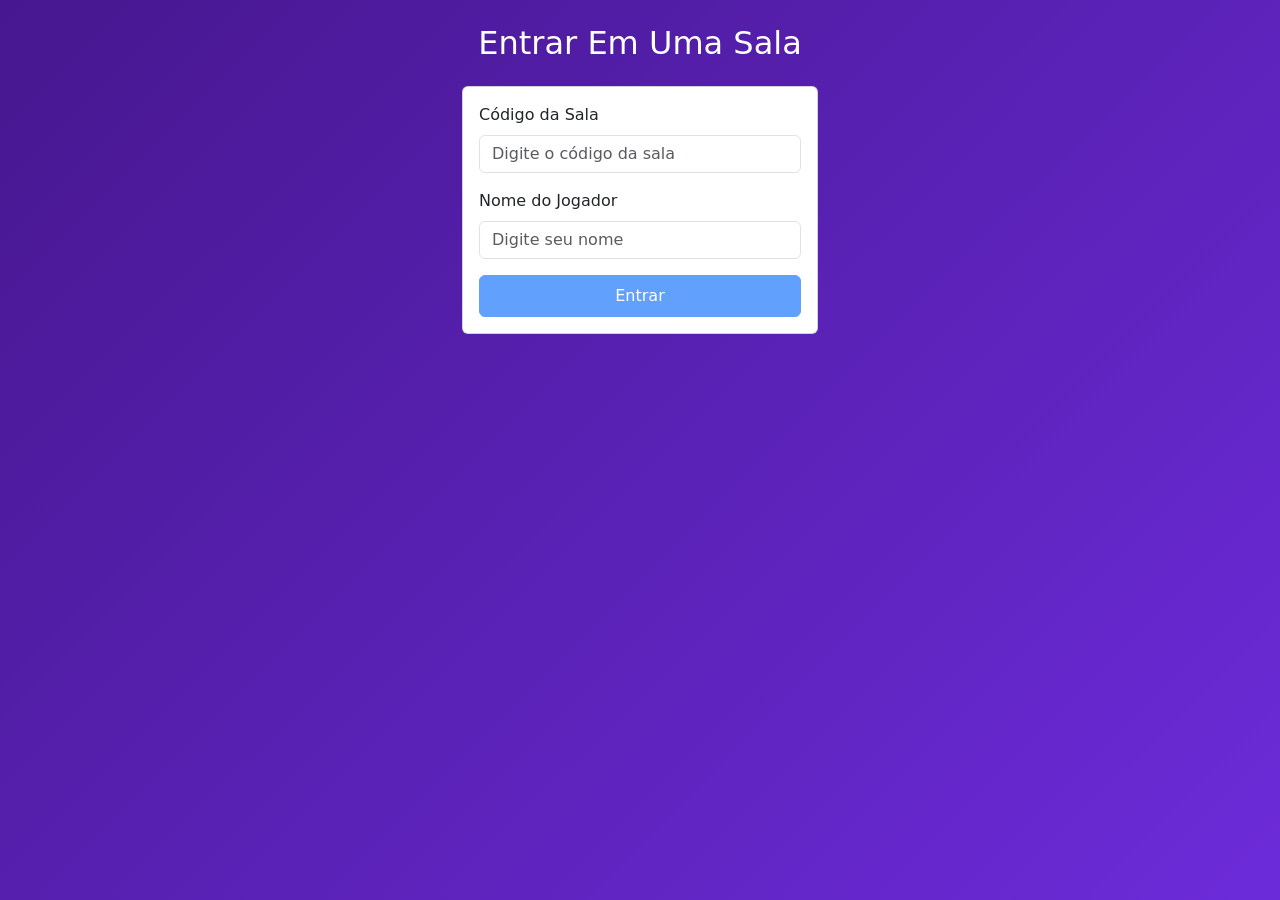
<file: jogador/index.html>
<!DOCTYPE html>
<html lang="en">
<head>
    <meta charset="UTF-8">
    <meta name="viewport" content="width=device-width, initial-scale=1.0">
    <title>Entrar em um Jogo</title>
    <link href="https://cdn.jsdelivr.net/npm/bootstrap@5.0.2/dist/css/bootstrap.min.css" rel="stylesheet">
    <style>
        body {
            background: linear-gradient(135deg, #46178f, #6c2bd9);
        }
    </style>
</head>
<body>
    <div class="d-flex justify-content-center align-items-center align-items-sm-start vh-100">
        <div class="container py-4">
            <div class="row justify-content-center">
                <div class="col-12 col-md-10 col-lg-4">
                    <h2 class="text-center text-white mb-4">Entrar Em Uma Sala</h2>
                    <div class="card">
                        <div class="card-body">
                            <label for="roomCodeInput" class="form-label">Código da Sala</label>
                            <input type="text" id="codigoSalaInput" class="form-control mb-3" placeholder="Digite o código da sala">
                            <label for="playerNameInput" class="form-label">Nome do Jogador</label>
                            <input type="text" id="nomeJogadorInput" class="form-control mb-2" placeholder="Digite seu nome">
                            <div id="message" class="text-center text-danger"></div>
                            <button class="btn btn-primary w-100 mt-2 py-2" id="entrarBtn" disabled>Entrar</button>
                        </div>
                    </div>
                </div>
            </div>
        </div>
    </div>

    <script src="js/index.js"></script>
</body>
</html>
</file>
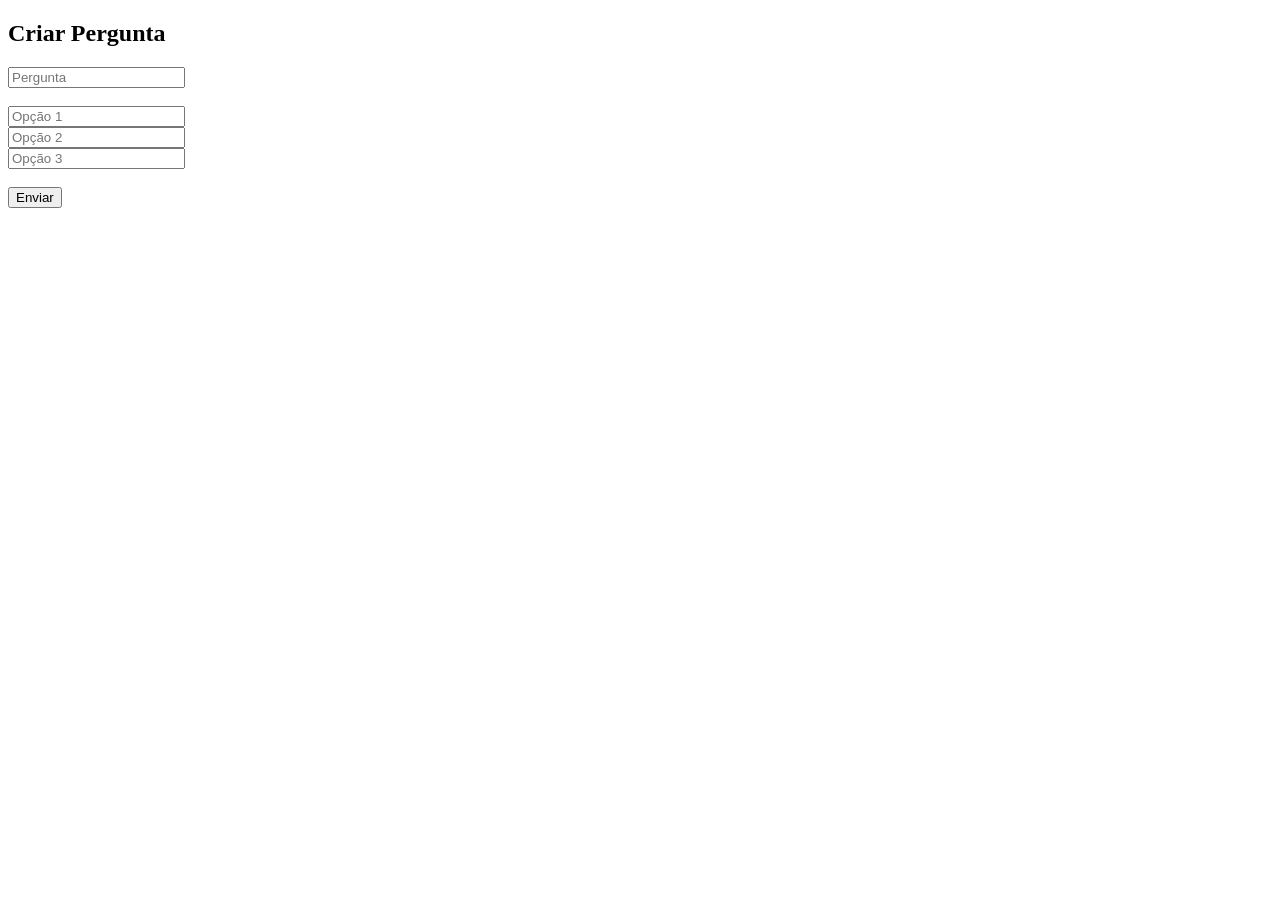
<file: pergunta.html>
<!DOCTYPE html>
<html>
<head>
    <title>Pergunta</title>
</head>
<body>

<h2>Criar Pergunta</h2>

<input id="q" placeholder="Pergunta"><br><br>
<input id="o1" placeholder="Opção 1"><br>
<input id="o2" placeholder="Opção 2"><br>
<input id="o3" placeholder="Opção 3"><br><br>

<button onclick="send()">Enviar</button>

<script>
const ws = new WebSocket("wss://ominous-xylophone-p9vp77v4g4394gw-8765.app.github.dev");

function send() {
    const data = {
        type: "question",
        question: q.value,
        options: [o1.value, o2.value, o3.value]
    };

    ws.send(JSON.stringify(data));
}
</script>

</body>
</html>
</file>
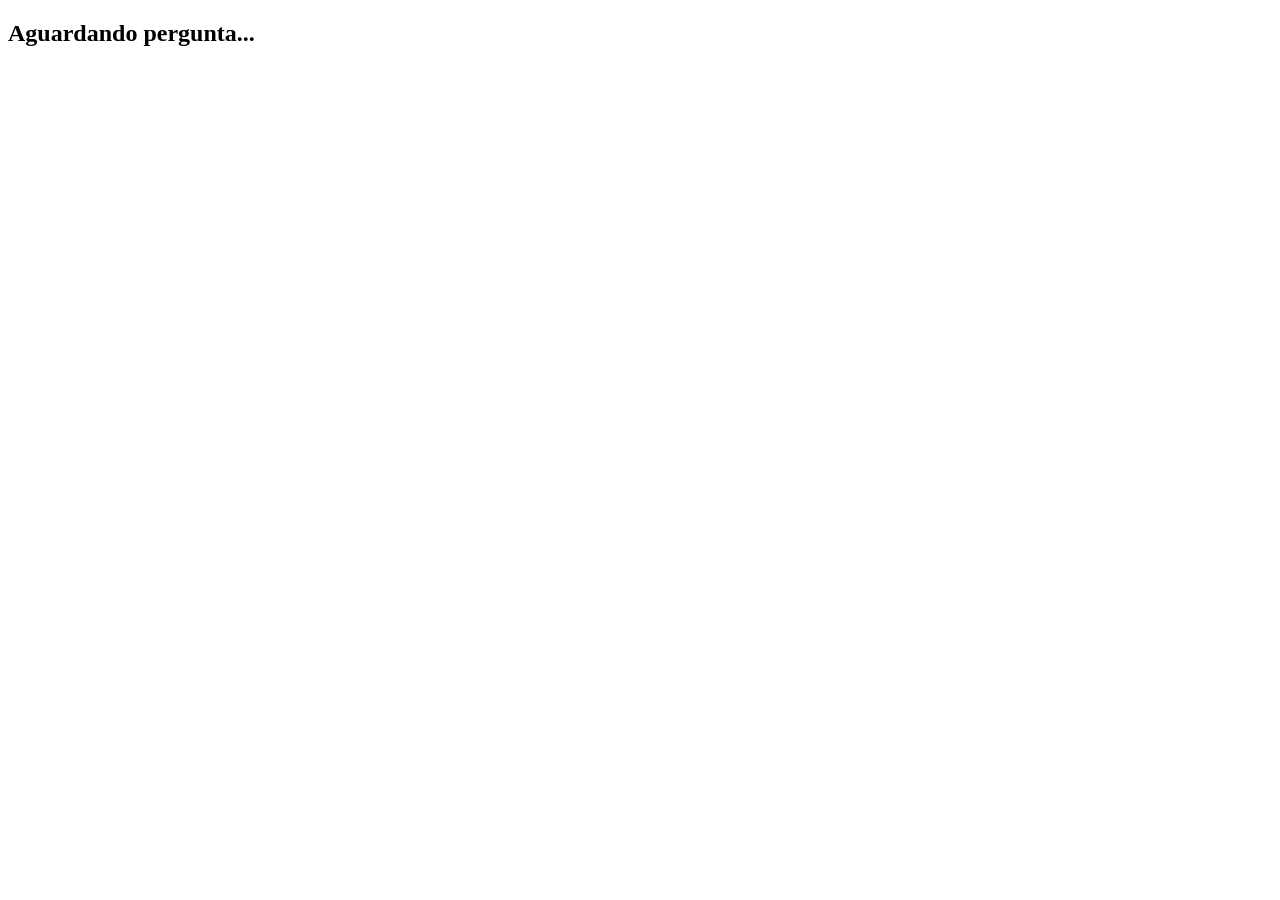
<file: resposta.html>
<!DOCTYPE html>
<html>
<head>
    <title>Responder</title>
</head>
<body>

<h2 id="question">Aguardando pergunta...</h2>
<div id="options"></div>

<script>
const ws = new WebSocket("wss://ominous-xylophone-p9vp77v4g4394gw-8765.app.github.dev");

ws.onmessage = (event) => {
    const data = JSON.parse(event.data);

    if (data.type === "question") {
        question.innerText = data.question;

        options.innerHTML = "";

        data.options.forEach(opt => {
            const btn = document.createElement("button");
            btn.innerText = opt;

            btn.onclick = () => {
                ws.send(JSON.stringify({
                    type: "answer",
                    answer: opt
                }));
            };

            options.appendChild(btn);
            options.appendChild(document.createElement("br"));
        });
    }
};
</script>

</body>
</html>
</file>
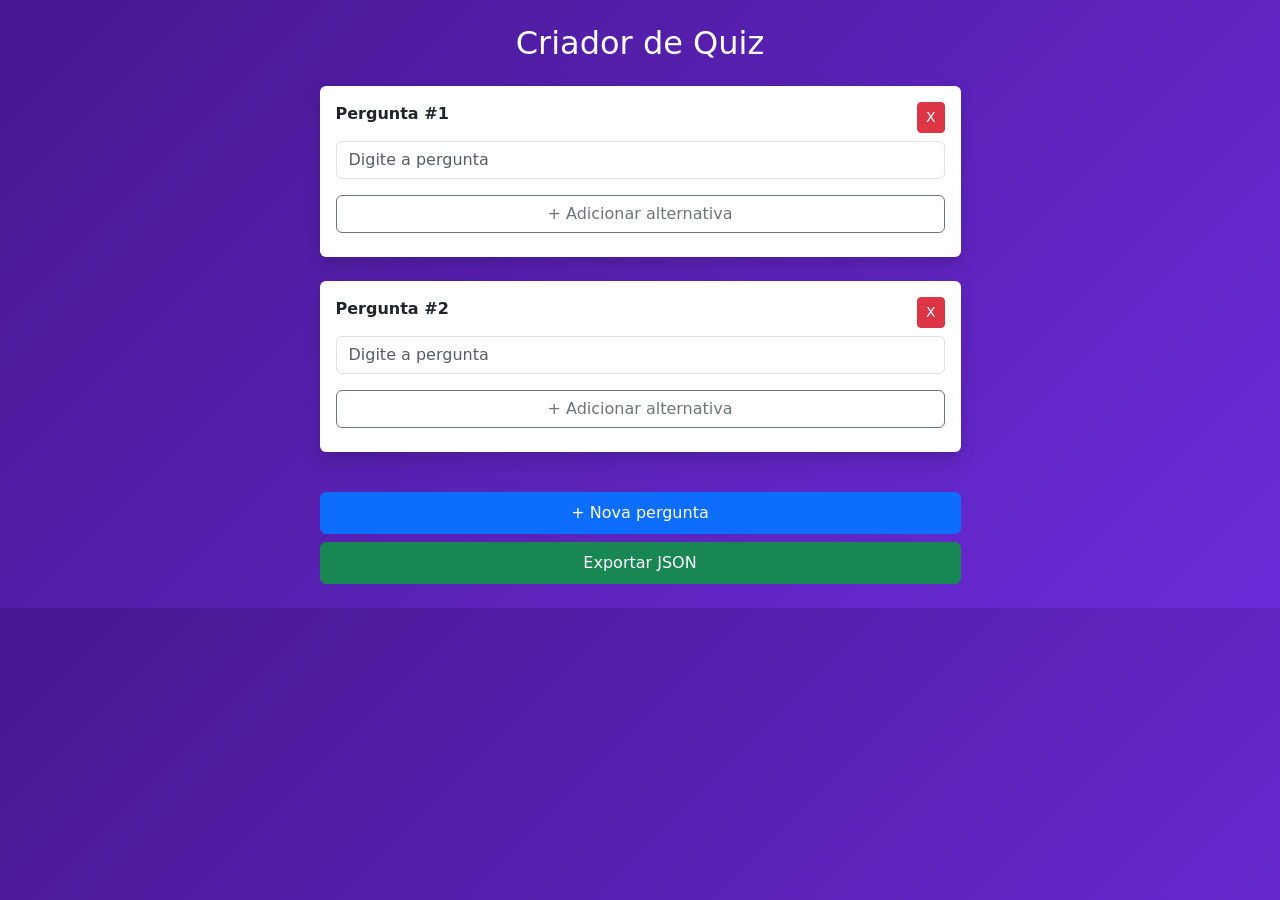
<file: host/criarPergunta.html>
<!DOCTYPE html>
<html lang="pt-br">
<head>
<meta charset="UTF-8">
<title>Criar Quiz</title>

<meta name="viewport" content="width=device-width, initial-scale=1">

<link href="https://cdn.jsdelivr.net/npm/bootstrap@5.0.2/dist/css/bootstrap.min.css" rel="stylesheet">

<!-- CSS local -->
<link rel="stylesheet" href="css/criarPergunta.css">

</head>

<body>

<div class="container py-4">

    <div class="row justify-content-center">
        <div class="col-12 col-md-10 col-lg-7">

            <h2 class="text-center text-white mb-4">
                Criador de Quiz
            </h2>

            <div id="questionsContainer"></div>

            <button class="btn btn-primary w-100 mt-3 py-2" onclick="createQuestion()">
                + Nova pergunta
            </button>

            <button class="btn btn-success w-100 mt-2 py-2" onclick="exportJSON()">
                Exportar JSON
            </button>

        </div>
    </div>

</div>

<!-- JS local -->
<script src="js/criarPergunta.js"></script>

</body>
</html>
</file>
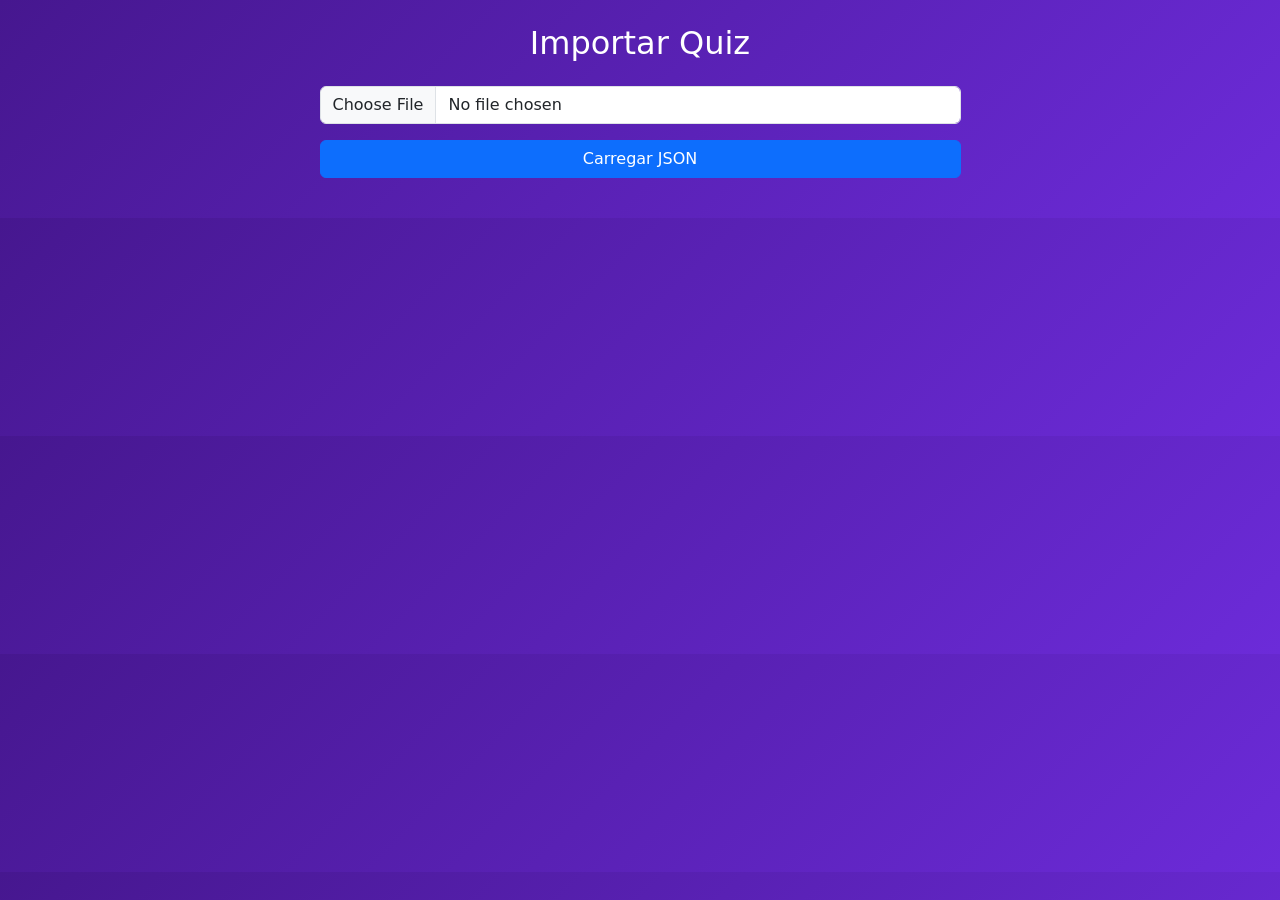
<file: host/novoJogo.html>
<!DOCTYPE html>
<html lang="pt-br">
<head>
<meta charset="UTF-8">
<title>Importar Quiz</title>

<meta name="viewport" content="width=device-width, initial-scale=1">

<link href="https://cdn.jsdelivr.net/npm/bootstrap@5.0.2/dist/css/bootstrap.min.css" rel="stylesheet">
<link rel="stylesheet" href="css/novoJogo.css">
</head>

<body>

<div class="container py-4">
    <div class="row justify-content-center">
        <div class="col-12 col-md-10 col-lg-7">

            <h2 class="text-center text-white mb-4">
                Importar Quiz
            </h2>

            <input type="file" class="form-control mb-3" id="fileInput" accept=".json">

            <button class="btn btn-primary w-100 mb-3" onclick="loadJSON()">
                Carregar JSON
            </button>

            <div id="quizContainer"></div>

        </div>
    </div>
</div>

<script src="js/novoJogo.js"></script>

</body>
</html>
</file>
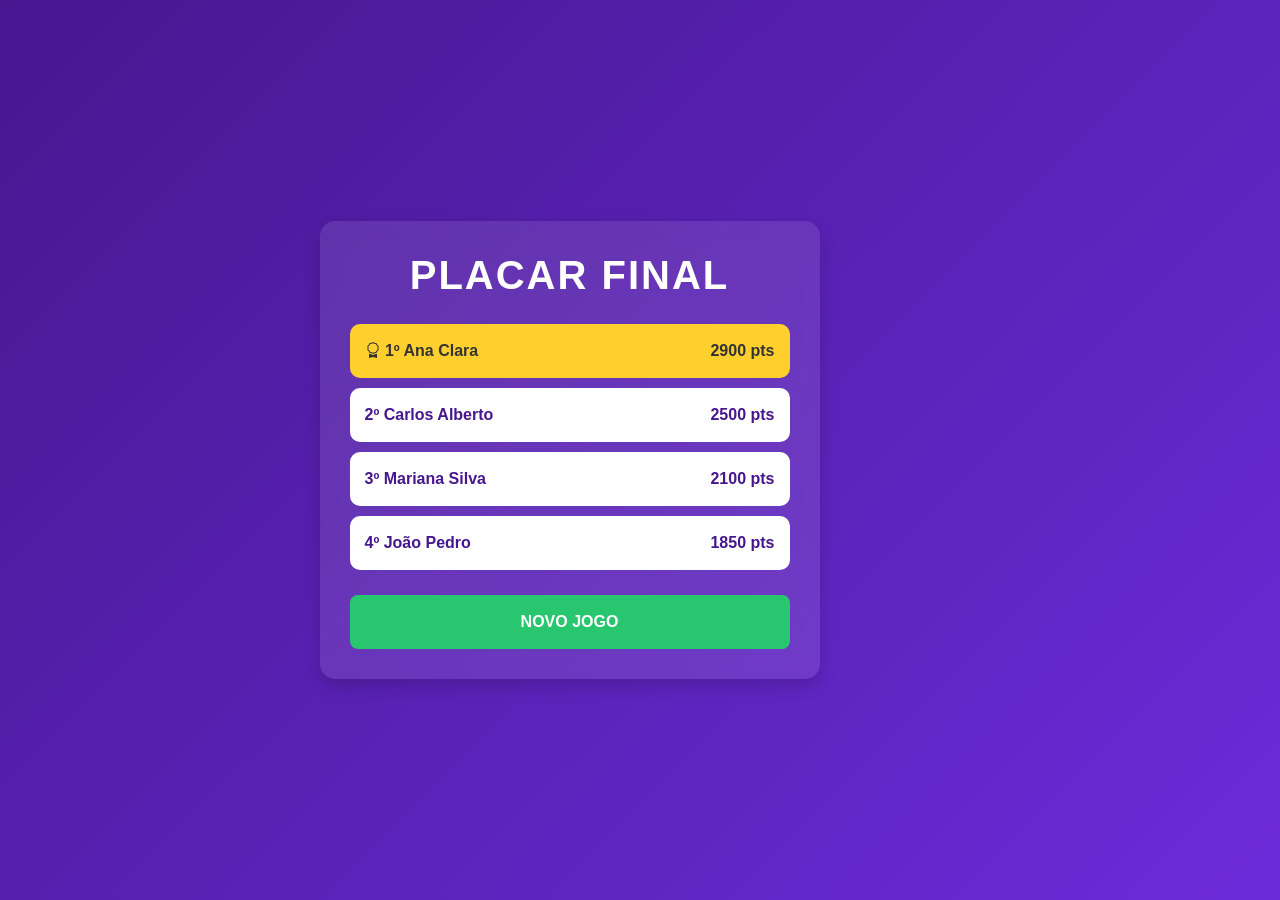
<file: host/placarFinal.html>
<!DOCTYPE html>
<html lang="pt-br">
<head>
    <meta charset="UTF-8">
    <meta name="viewport" content="width=device-width, initial-scale=1">
    <title>Placar Final</title>

    <link href="https://cdn.jsdelivr.net/npm/bootstrap@5.0.2/dist/css/bootstrap.min.css" rel="stylesheet">
    <link href="https://cdn.jsdelivr.net/npm/bootstrap-icons/font/bootstrap-icons.css" rel="stylesheet">
    <link rel="stylesheet" href="css/placarFinal.css">
</head>
<body>

<div class="container py-4">
    <div class="row justify-content-center">
        <div class="col-12 col-md-10 col-lg-7">
            
            <div class="placar-container shadow">
                <h1 class="placar-titulo">Placar Final</h1>
                
                <ul class="ranking-list" id="ranking-lista">
                </ul>

                <button class="btn-novo-jogo" id="btnNovoJogo">
                    Novo Jogo
                </button>
            </div>

        </div>
    </div>
</div>

<script src="js/placarFinal.js"></script>

</body>
</html>
</file>
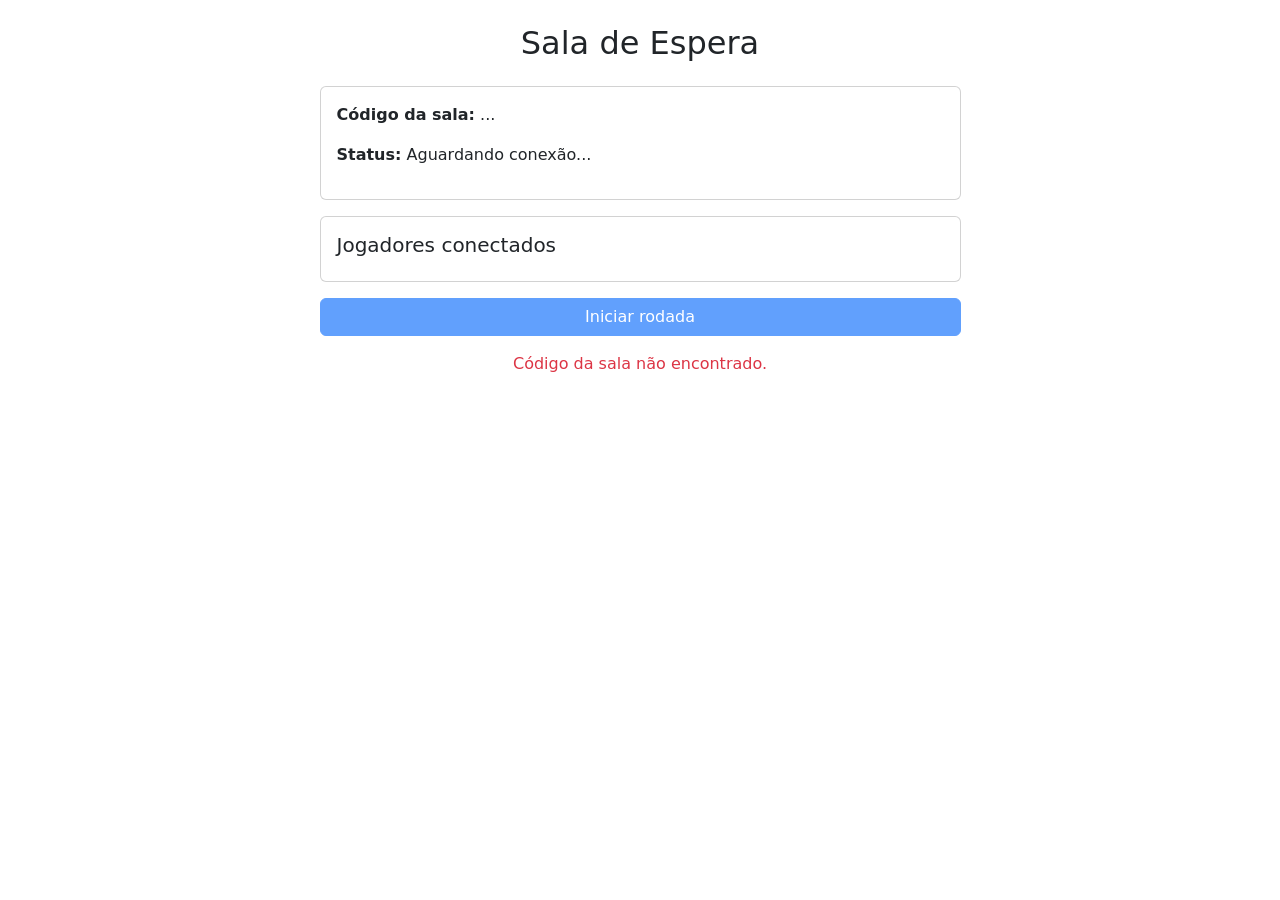
<file: host/resultadoRodada.html>
<!DOCTYPE html>
<html lang="pt-br">
<head>
	<meta charset="UTF-8">
	<meta name="viewport" content="width=device-width, initial-scale=1">
	<title>Resultado da Rodada</title>

	<link href="https://cdn.jsdelivr.net/npm/bootstrap@5.0.2/dist/css/bootstrap.min.css" rel="stylesheet">
	<link rel="stylesheet" href="css/resultadoRodada.css">
</head>
<body>

<div class="container py-4">
	<div class="row justify-content-center">
		<div class="col-12 col-md-10 col-lg-7">
			<div class="resultado-container shadow">
				<h2 class="mb-2">Resultado da Rodada</h2>
				<p id="roundInfo" class="round-info mb-3">Rodada -/-</p>
				<p id="statusText" class="status-text">Esperando os Jogadores responderem...</p>

				<div class="d-grid gap-2 mt-4">
					<button id="btnEncerrarRodada" class="btn btn-warning">Encerrar rodada</button>
					<button id="btnProximaRodada" class="btn btn-primary" disabled>Iniciar Próxima Rodada</button>
					<button id="btnEncerrarJogo" class="btn btn-danger">Encerrar Jogo</button>
				</div>
			</div>
		</div>
	</div>
</div>

<script src="js/resultadoRodada.js"></script>

</body>
</html>
</file>
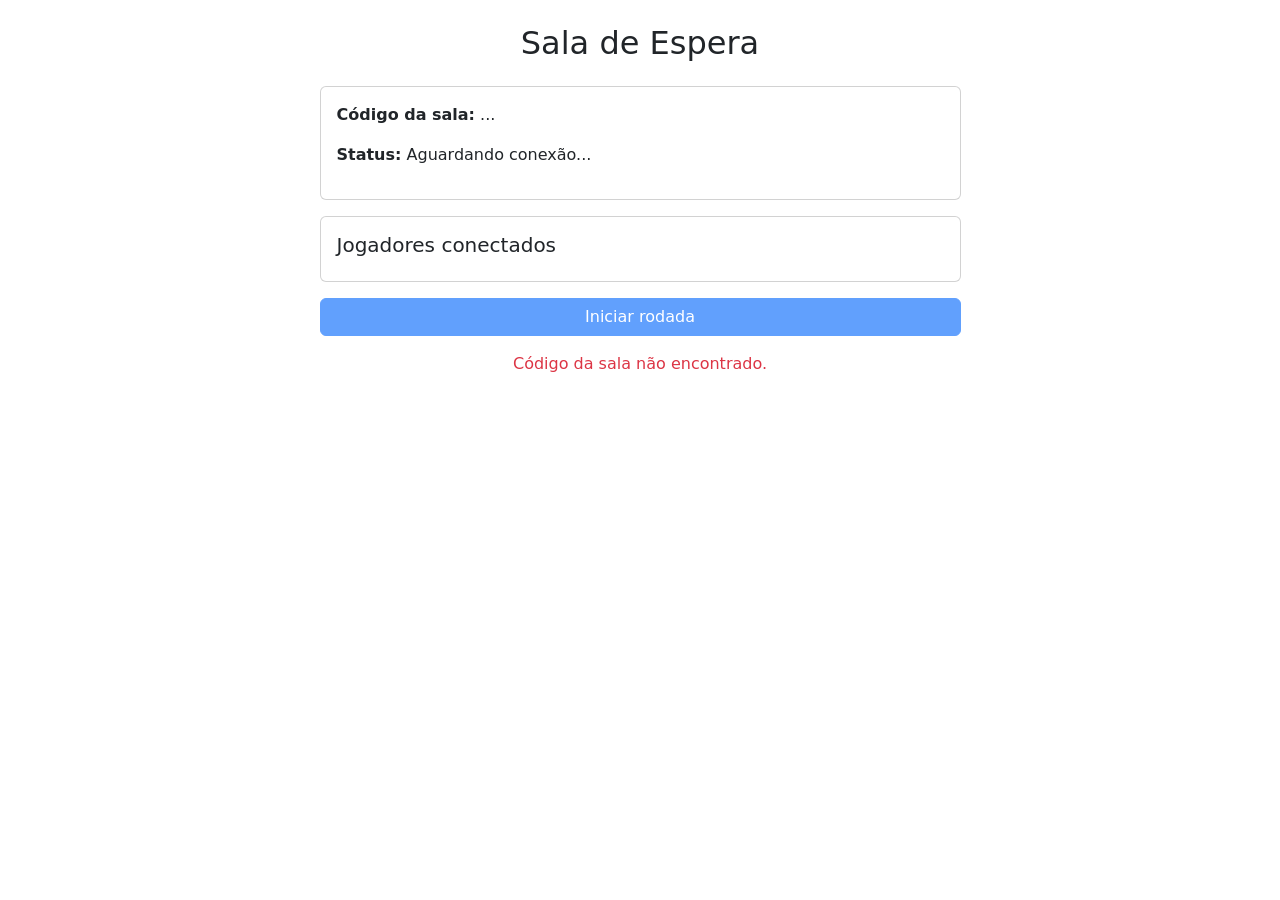
<file: host/salaDeEspera.html>
<!DOCTYPE html>
<html lang="pt-br">
<head>
<meta charset="UTF-8">
<title>Sala de Espera</title>
<meta name="viewport" content="width=device-width, initial-scale=1">
<link href="https://cdn.jsdelivr.net/npm/bootstrap@5.0.2/dist/css/bootstrap.min.css" rel="stylesheet">
</head>
<body>
<div class="container py-4">
    <div class="row justify-content-center">
        <div class="col-12 col-md-10 col-lg-7">
            <h2 class="text-center mb-4">Sala de Espera</h2>

            <div class="card mb-3">
                <div class="card-body">
                    <p><strong>Código da sala:</strong> <span id="roomCode">...</span></p>
                    <p><strong>Status:</strong> <span id="roomStatus">Aguardando conexão...</span></p>
                </div>
            </div>

            <div class="card mb-3">
                <div class="card-body">
                    <h5>Jogadores conectados</h5>
                    <ul id="playerList" class="list-group"></ul>
                </div>
            </div>

            <button id="startButton" class="btn btn-primary w-100 mb-3" onclick="sendStartRound()" disabled>
                Iniciar rodada
            </button>

            <div id="message" class="text-center text-danger"></div>
        </div>
    </div>
</div>

<script src="js/salaDeEspera.js"></script>
</body>
</html>
</file>
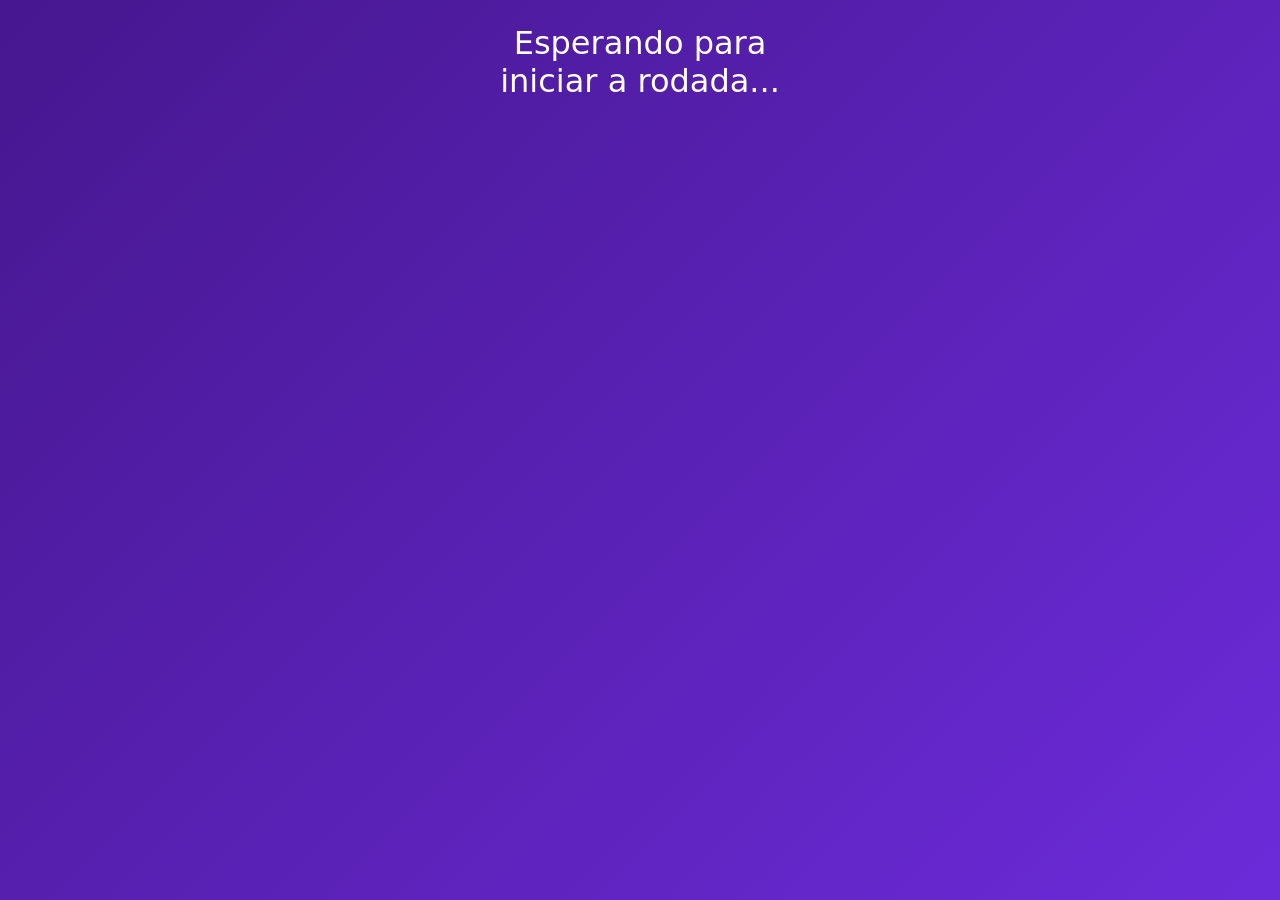
<file: jogador/colocacaoFinal.html>
<!DOCTYPE html>
<html lang="en">
<head>
    <meta charset="UTF-8">
    <meta name="viewport" content="width=device-width, initial-scale=1.0">
    <title>Placar Final</title>
    <link href="https://cdn.jsdelivr.net/npm/bootstrap@5.0.2/dist/css/bootstrap.min.css" rel="stylesheet">
    <link rel="stylesheet" href="css/colocacaoFinal.css">
</head>
<body>
    <div class="container py-5">
        <div class="row justify-content-center mb-5">
            <div class="col-12 col-md-8 col-lg-6 text-center">
                <h1 class="text-white">Colocação Final!</h1>
            </div>
        </div>
        <!-- <div class="row justify-content-center mb-2">
            <div class="col-12 col-md-8 col-lg-6 d-flex justify-content-between first-place">
                <h2>Giovanna</h2>
                <h2>15000</h2>
            </div>
        </div>
        <div class="row justify-content-center mb-2">
            <div class="col-12 col-md-8 col-lg-6 d-flex justify-content-between">
                <h2 class="text-white">Isaque</h2>
                <h2 class="text-white">12000</h2>
            </div>
        </div>
        <div class="row justify-content-center mb-2">
            <div class="col-12 col-md-8 col-lg-6 d-flex justify-content-between">
                <h2 class="text-white">Gabriela</h2>
                <h2 class="text-white">10000</h2>
            </div>
        </div>
        <div class="row justify-content-center">
            <div class="col-12 col-md-8 col-lg-6 d-flex justify-content-between">
                <h2 class="text-white">Gustavo</h2>
                <h2 class="text-white">8000</h2>
            </div>
        </div> -->
    </div>

    <script>
        window.addEventListener("load", () => {
            const roundData = JSON.parse(sessionStorage.getItem("roundData"));
            if (!roundData) {
                alert("Dados da rodada não encontrados. Retornando para a sala de espera.");
                window.location.href = "salaDeEspera.html";
                return;
            }

            Object.entries(roundData.scores).forEach(([key, value]) => {
                const isFirstPlace = key === Object.keys(roundData.scores)[0];
                const row = document.createElement("div");
                row.classList.add("row", "justify-content-center", "mb-3");

                const col = document.createElement("div");
                col.classList.add("col-12", "col-md-8", "col-lg-6", "d-flex", "justify-content-between");
                if (isFirstPlace) col.classList.add("first-place");

                const name = document.createElement("h2");
                name.textContent = key;
                if (!isFirstPlace) name.classList.add("text-white");

                const score = document.createElement("h2");
                score.textContent = value;
                if (!isFirstPlace) score.classList.add("text-white");

                col.appendChild(name);
                col.appendChild(score);
                row.appendChild(col);
                document.querySelector(".container").appendChild(row);
            });
        });
    </script>
</body>
</html>
</file>
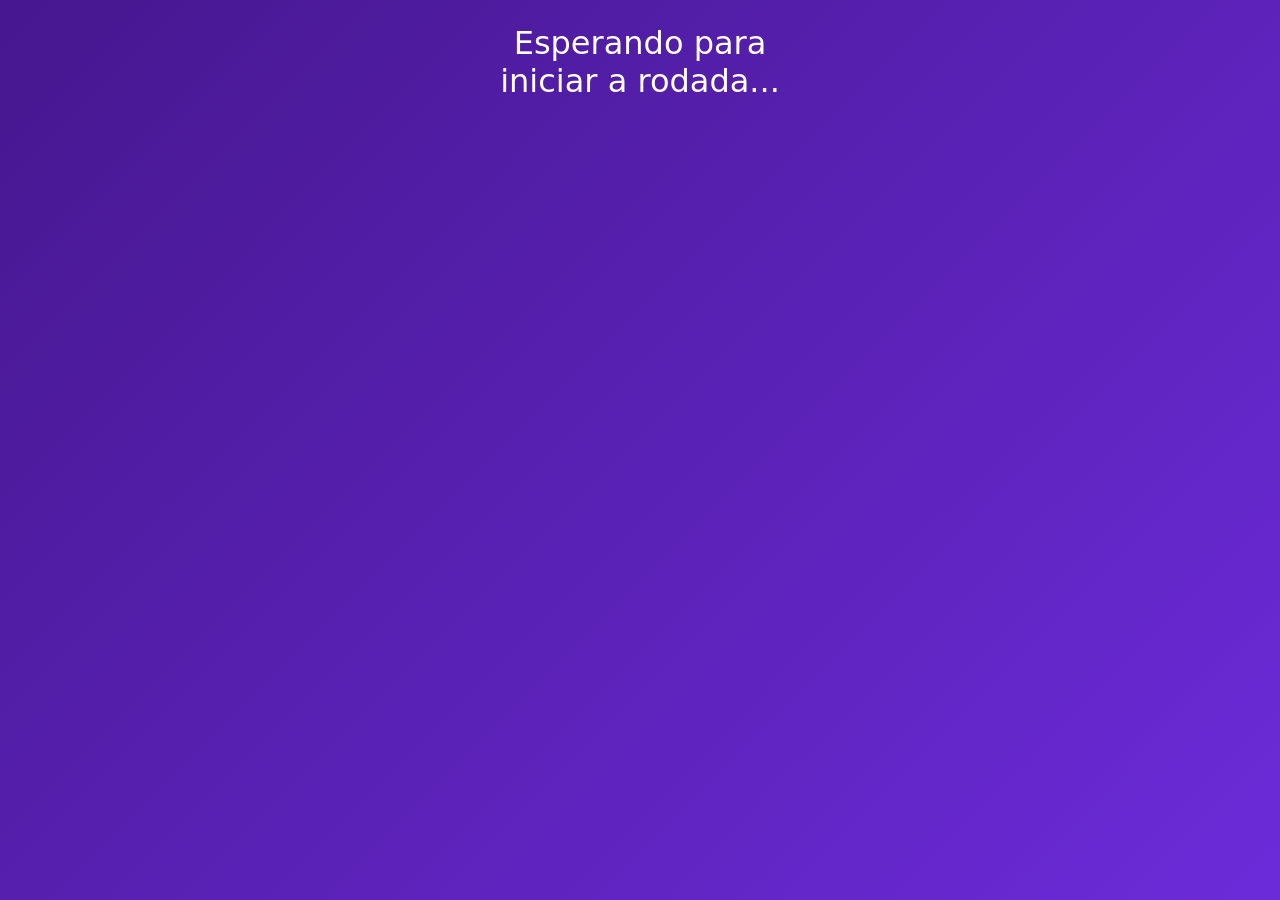
<file: jogador/jogarRodada.html>
<!DOCTYPE html>
<html lang="pt-br">
<head>
    <meta charset="UTF-8">
    <meta name="viewport" content="width=device-width, initial-scale=1">
    <title>Jogar Rodada</title>

    <link href="https://cdn.jsdelivr.net/npm/bootstrap@5.0.2/dist/css/bootstrap.min.css" rel="stylesheet">
    <link rel="stylesheet" href="css/jogarRodada.css">
</head>
<body>

    <div class="container py-4">
        <div class="row justify-content-center">
            <div class="col-12 col-md-10 col-lg-7">
                
                <div class="rodada-container shadow">
                    <div class="timer-bar"></div>
                    <h5 class="text-dark" id="rodadaAtual">1/10</h5>
                    <h2 class="pergunta-texto mt-3">Qual a capital da França?</h2>
                    
                    <div class="alternativas-grid">
                        <button class="alternativa-btn" style="--cor-alt: #e21b3c;">
                            <span class="forma-icon">▲</span> 
                        </button>
                        <button class="alternativa-btn" style="--cor-alt: #1368ce;">
                            <span class="forma-icon">♦</span>
                        </button>
                        <button class="alternativa-btn" style="--cor-alt: #d89e00;">
                            <span class="forma-icon">●</span>
                        </button>
                        <button class="alternativa-btn" style="--cor-alt: #26890c;">
                            <span class="forma-icon">■</span>
                        </button>
                    </div>
                </div>

            </div>
        </div>
    </div>
    <script src="js/jogarRodada.js"></script>
</body>
</html>
</file>
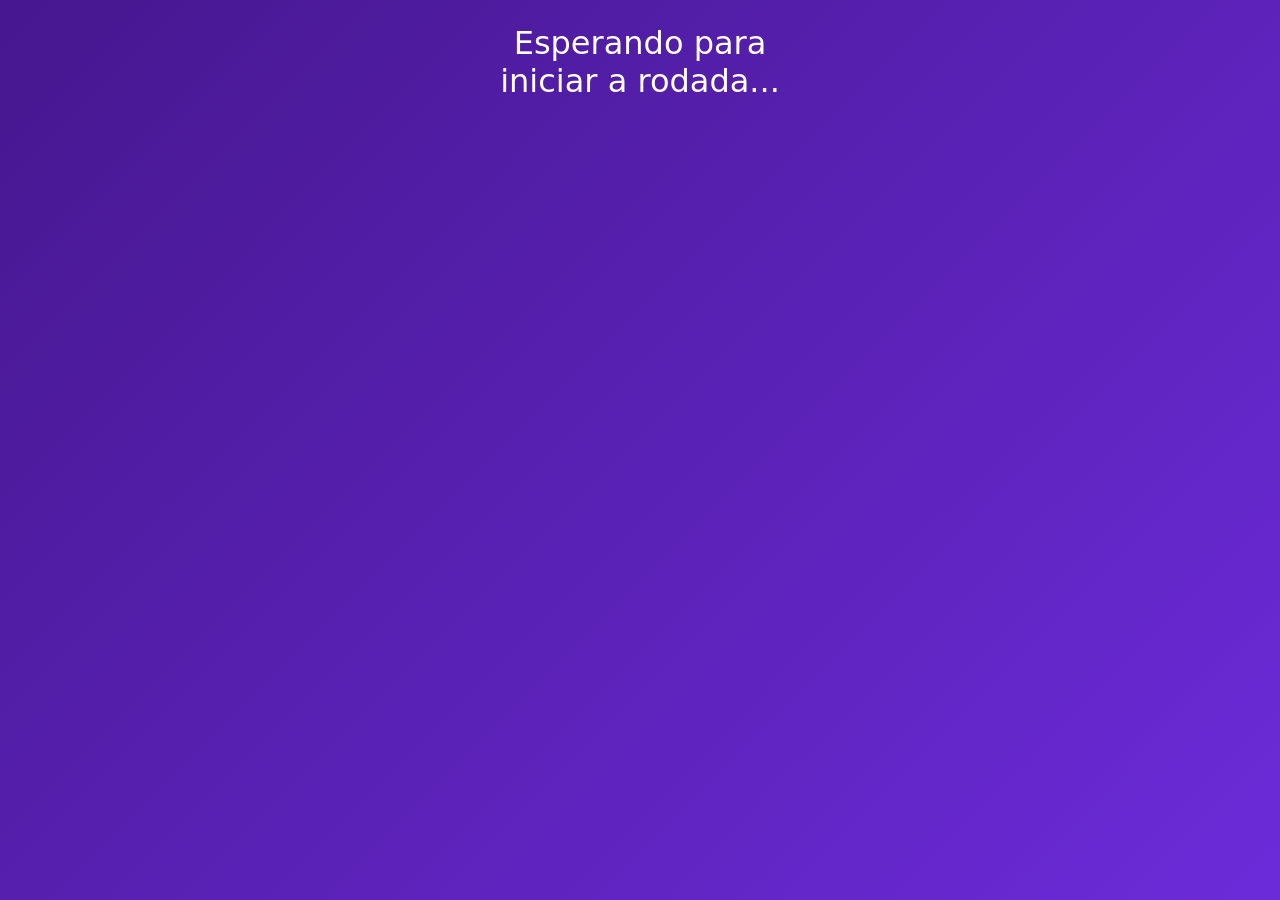
<file: jogador/salaDeEspera.html>
<!DOCTYPE html>
<html lang="en">
<head>
    <meta charset="UTF-8">
    <meta name="viewport" content="width=device-width, initial-scale=1.0">
    <title>Sala de Espera</title>
    <link href="https://cdn.jsdelivr.net/npm/bootstrap@5.0.2/dist/css/bootstrap.min.css" rel="stylesheet">
    <style>
        body {
            background: linear-gradient(135deg, #46178f, #6c2bd9);
        }
    </style>
</head>
<body>
    <div class="d-flex justify-content-center align-items-center align-items-sm-start vh-100">
        <div class="container py-4">
            <div class="row justify-content-center">
                <div class="col-12 col-md-10 col-lg-4">
                    <h2 class="text-center text-white mb-4">Esperando para iniciar a rodada...</h2>
                </div>
            </div>
        </div>
    </div>
</body>

<script>
    ws = new WebSocket("ws://localhost:8765");
    ws.onerror = (error) => {
        console.error("Erro ao conectar ao WebSocket:", error);
        return false;
    };
    ws.onopen = () => {
        console.log("Conectado ao WebSocket");
        console.log(sessionStorage.getItem("quizRoomCode"), sessionStorage.getItem("quizPlayerName"));
        ws.send(JSON.stringify({
            "type": "rejoin_room",
            "code": sessionStorage.getItem("quizRoomCode"),
            "name": sessionStorage.getItem("quizPlayerName")
        }));
    };

    ws.onmessage = (event) => {
            try {
                console.log(event.data);
                const data = JSON.parse(event.data);
                handleServerMessage(data);
            } catch (err) {
                console.error("Mensagem inválida do servidor", err);
            }
        };

    function handleServerMessage(data) {
        switch(data.type) {
            case "round_started":
                sessionStorage.setItem("roundData", JSON.stringify(data));
                console.log(data);
                window.location.href = "jogarRodada.html";
                break;
            case "rejoined_room":
                console.log("Reconectado à sala:", data);
                break;
             case "error":
                alert(data.message || "Erro desconhecido.");
                break;
        }
    }
</script>
</html>
</file>
<file: host/css/criarPergunta.css>
body {
    background: linear-gradient(135deg, #46178f, #6c2bd9);
}

.card {
    border: none;
}

.option-label {
    display: flex;
    align-items: center;
    justify-content: center;
    width: 45px;
    cursor: pointer;
}

.option-check {
    width: 22px;
    height: 22px;
    min-width: 22px;
    min-height: 22px;
    border: 2px solid #ccc;
    border-radius: 50%;
    display: flex;
    align-items: center;
    justify-content: center;
    transition: 0.1s;
    font-weight: bold;
    color: white;
    flex-shrink: 0;
}

input[type="radio"] {
    display: none;
}

input[type="radio"]:checked + .option-check {
    background: #28c76f;
    border-color: #28c76f;
}

input[type="radio"]:checked + .option-check::after {
    content: "✓";
}
</file>
<file: host/css/novoJogo.css>
body {
    background: linear-gradient(135deg, #46178f, #6c2bd9);
}

.card {
    border: none;
}

.option {
    display: flex;
    justify-content: space-between;
    align-items: center;

    padding: 12px 14px;
    margin-bottom: 10px;

    border-radius: 10px;
    border: 2px solid #e0e0e0;

    background: white;
    cursor: default;

    transition: all 0.2s ease;
    font-weight: 500;
}

.option:hover {
    transform: scale(1.01);
    box-shadow: 0 4px 12px rgba(0,0,0,0.08);
}

.option.correct {
    background: linear-gradient(135deg, #28c76f, #20b15a);
    border-color: #28c76f;
    color: white;
    box-shadow: 0 6px 15px rgba(40, 199, 111, 0.3);
}

.option span {
    margin-left: 10px;
    font-size: 16px;
}
</file>
<file: host/css/placarFinal.css>
body {
    background: linear-gradient(135deg, #46178f, #6c2bd9);
    min-height: 100vh;
    display: flex;
    align-items: center;
    justify-content: center;
    color: white;
    font-family: 'Segoe UI', Tahoma, Geneva, Verdana, sans-serif;
}

.placar-container {
    background: rgba(255, 255, 255, 0.1);
    backdrop-filter: blur(10px);
    border-radius: 15px;
    padding: 30px;
    width: 100%;
    max-width: 500px;
    box-shadow: 0 10px 30px rgba(0, 0, 0, 0.3);
}

.placar-titulo {
    text-align: center;
    font-weight: bold;
    margin-bottom: 25px;
    text-transform: uppercase;
    letter-spacing: 2px;
}


.ranking-list {
    list-style: none;
    padding: 0;
}

.ranking-item {
    background: white;
    color: #46178f;
    margin-bottom: 10px;
    padding: 15px;
    border-radius: 10px;
    display: flex;
    justify-content: space-between;
    align-items: center;
    font-weight: 600;
    transition: transform 0.2s;
}

.ranking-item:hover {
    transform: scale(1.02);
}


.ranking-item:first-child {
    background: #ffcf2d; 
    color: #333;
}

.posicao {
    background: #6c2bd9;
    color: white;
    width: 30px;
    height: 30px;
    border-radius: 50%;
    display: flex;
    align-items: center;
    justify-content: center;
    font-size: 0.9em;
}

.ranking-item:first-child .posicao {
    background: #333;
}


.btn-novo-jogo {
    display: block;
    width: 100%;
    margin-top: 25px;
    padding: 15px;
    background-color: #28c76f; 
    color: white;
    border: none;
    border-radius: 8px;
    font-weight: bold;
    text-transform: uppercase;
    cursor: pointer;
    transition: background 0.3s;
}

.btn-novo-jogo:hover {
    background-color: #21a35a;
}
</file>
<file: host/css/resultadoRodada.css>
body {
	background: linear-gradient(135deg, #f5f6fa, #e9ecef);
	min-height: 100vh;
}

.resultado-container {
	background-color: #ffffff;
	border-radius: 18px;
	padding: 2rem;
	border: 1px solid #dee2e6;
}

.round-info {
	font-weight: 600;
	color: #495057;
}

.status-text {
	font-size: 1.1rem;
	color: #212529;
	background-color: #f8f9fa;
	border: 1px solid #e9ecef;
	border-radius: 10px;
	padding: 0.9rem 1rem;
}
</file>
<file: jogador/css/colocacaoFinal.css>
body {
    background: linear-gradient(135deg, #46178f, #6c2bd9);
}

.first-place {
    background-color: white;
    border-radius: 8px;
    padding-top: 5px;
    color: #212529;
}
</file>
<file: jogador/css/jogarRodada.css>
body {
    background: linear-gradient(135deg, #46178f, #6c2bd9);
    min-height: 100vh;
    display: flex;
    flex-direction: column;
    align-items: center;
    justify-content: center;
    color: white;
    font-family: 'Segoe UI', Tahoma, Geneva, Verdana, sans-serif;
    margin: 0;
    padding: 20px;
}


.rodada-container {
    background: white;
    backdrop-filter: blur(10px);
    border-radius: 15px;
    padding: 40px;
    width: 100%;
    max-width: 800px;
    box-shadow: 0 10px 30px rgba(0, 0, 0, 0.3);
    text-align: center;
    position: relative;
    overflow: hidden;
}


.pergunta-texto {
    font-size: 2rem;
    margin-bottom: 40px;
    color: #000000; 
    font-weight: bold; 
    text-shadow: none; 
}


.alternativas-grid {
    display: grid;
    grid-template-columns: repeat(2, 1fr); 
    gap: 15px;
    width: 100%;
}


.alternativa-btn {
    background-color: var(--cor-alt); 
    border: none;
    border-radius: 8px;
    padding: 40px;
    cursor: pointer;
    transition: transform 0.2s, filter 0.2s;
    display: flex;
    align-items: center;
    justify-content: center;
    box-shadow: 0 4px 0 rgba(0,0,0,0.2);
}

.alternativa-btn:not(:disabled):hover, .alternativa-btn.selected {
    transform: scale(1.03);
    filter: brightness(1.1);
}

.alternativa-btn:not(:disabled):not(.selected):active {
    transform: translateY(4px);
    box-shadow: none;
}

.alternativa-btn:disabled {
    opacity: 0.6;
    cursor: not-allowed;
}

.forma-icon {
    font-size: 16px;
    color: white;
}


.timer-bar {
    position: absolute;
    top: 0;
    left: 0;
    height: 6px;
    background: #28c76f; 
    width: 100%;
    animation-name: countdown;
    animation-timing-function: linear;
    animation-fill-mode: forwards;
}

@keyframes countdown {
    from { width: 100%; }
    to { width: 0; }
}
</file>
